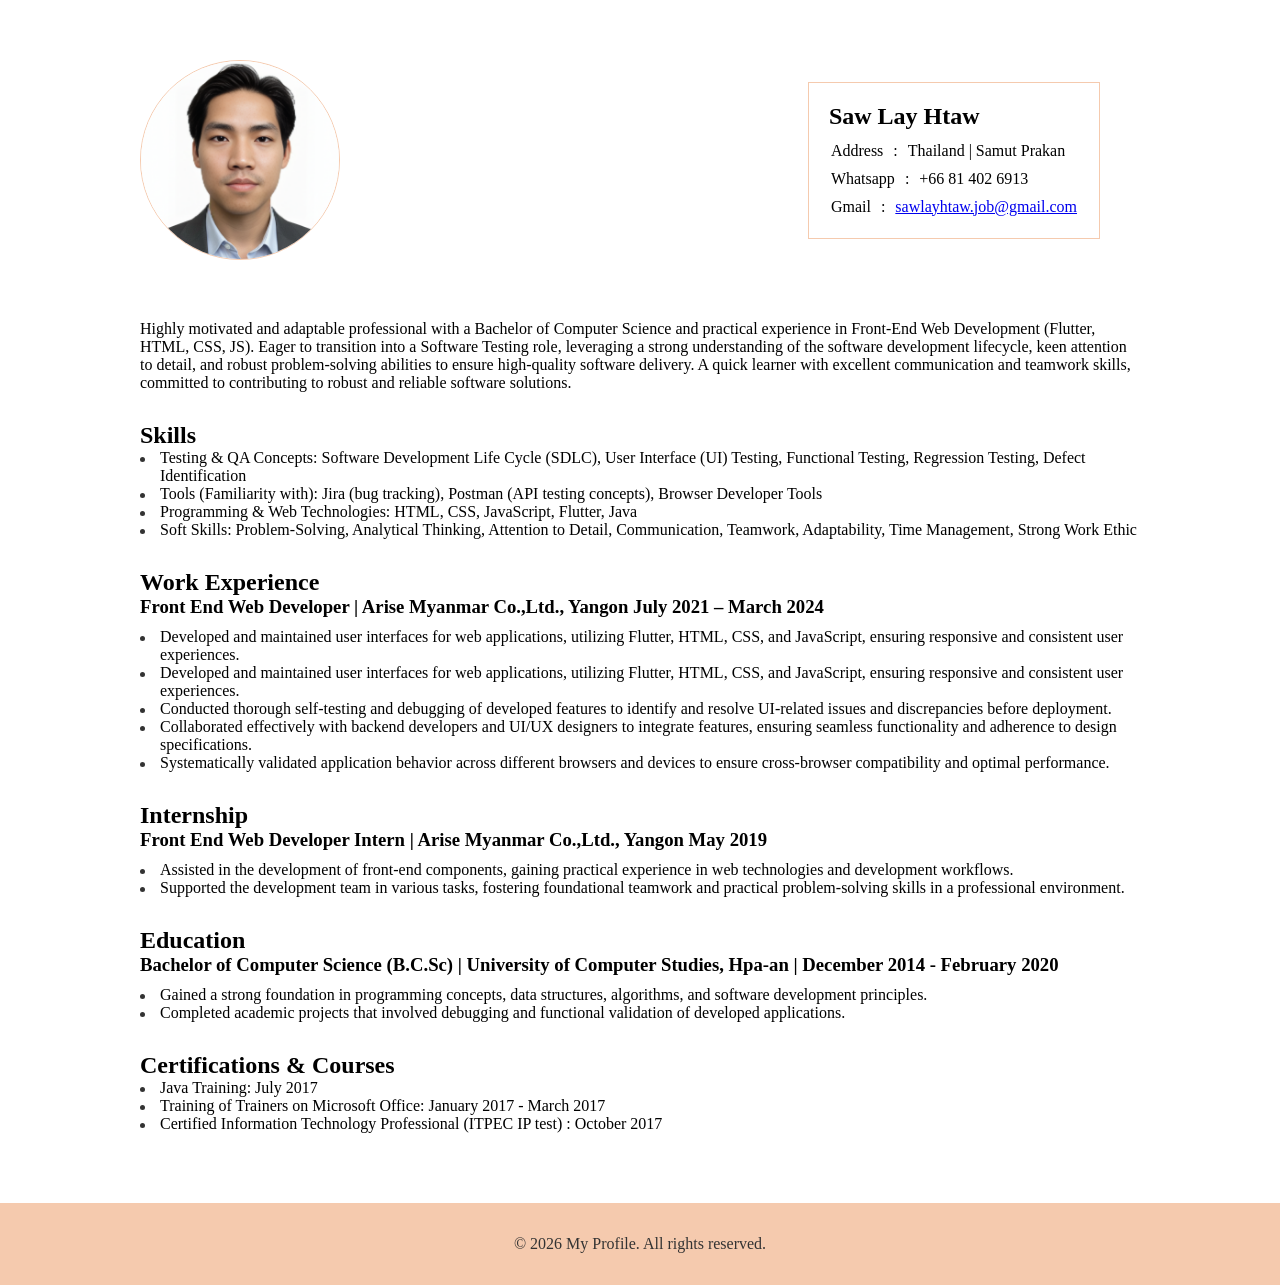
<file: index.html>
<!DOCTYPE html>
<html lang="en">
<head>
    <meta charset="UTF-8">
    <meta name="viewport" content="width=device-width, initial-scale=1.0">
    <title>I'm Saw Lay Htaw</title>
    <!-- Link to external CSS file -->
    <link rel="stylesheet" href="styles.css">
</head>
<body>
    <header>
        <div>
            <img src="images/sawlayhtaw.png" alt="Saw Lay Htaw" class="img_profile">
            <label>
                <span class="my_name">Saw Lay Htaw</span>
                <table>
                    <tr>
                        <td>Address</td>
                        <td>:</td>
                        <td>Thailand | Samut Prakan</td>
                    </tr>
                    <tr>
                        <td>Whatsapp</td>
                        <td>:</td>
                        <td>+66 81 402 6913</td>
                    </tr>
                    <tr>
                        <td>Gmail</td>
                        <td>:</td>
                        <td><a href="sawlayhtaw.job@gmail.com?subject=Website%20Inquiry" class="nav-email">sawlayhtaw.job@gmail.com</a></td>
                    </tr>
                </table>
            </label>
        </div>
    </header>

    <main>
        <section id="Summary">
            <h2></h2>
            <P>Highly motivated and adaptable professional with a Bachelor of Computer Science and practical experience in Front-End Web Development (Flutter, HTML, CSS, JS). Eager to transition into a Software Testing role, leveraging a strong understanding of the software development lifecycle, keen attention to detail, and robust problem-solving abilities to ensure high-quality software delivery. A quick learner with excellent communication and teamwork skills, committed to contributing to robust and reliable software solutions. </P>
        </section>
        <section id="Skills">
            <h2>Skills</h2>
            <ul>
                <li>Testing & QA Concepts: Software Development Life Cycle (SDLC), User Interface (UI) Testing, Functional Testing, Regression Testing, Defect Identification</li>
                <li>Tools (Familiarity with): Jira (bug tracking), Postman (API testing concepts), Browser Developer Tools</li>
                <li>Programming & Web Technologies: HTML, CSS, JavaScript, Flutter, Java</li>
                <li>Soft Skills: Problem-Solving, Analytical Thinking, Attention to Detail, Communication, Teamwork, Adaptability, Time Management, Strong Work Ethic</li>
            </ul>
        </section>
        <section id="WorkExperience">
            <h2>Work Experience</h2>
            <h3>Front End Web Developer | Arise Myanmar Co.,Ltd., Yangon July 2021 – March 2024</h3>
            <ul>
                <li>Developed and maintained user interfaces for web applications, utilizing Flutter, HTML, CSS, and JavaScript, ensuring responsive and consistent user experiences.</li>
                <li>Developed and maintained user interfaces for web applications, utilizing Flutter, HTML, CSS, and JavaScript, ensuring responsive and consistent user experiences.</li>
                <li>Conducted thorough self-testing and debugging of developed features to identify and resolve UI-related issues and discrepancies before deployment.</li>
                <li>Collaborated effectively with backend developers and UI/UX designers to integrate features, ensuring seamless functionality and adherence to design specifications.</li>
                <li>Systematically validated application behavior across different browsers and devices to ensure cross-browser compatibility and optimal performance.</li>
            </ul>
        </section>
        <section id="Internship">
            <h2>Internship</h2>
            <h3>Front End Web Developer Intern | Arise Myanmar Co.,Ltd., Yangon May 2019</h3>
            <ul>
                <li>Assisted in the development of front-end components, gaining practical experience in web technologies and development workflows.</li>
                <li>Supported the development team in various tasks, fostering foundational teamwork and practical problem-solving skills in a professional environment.</li>
            </ul>
        </section>
        <section id="Education">
            <h2>Education</h2>
            <h3>Bachelor of Computer Science (B.C.Sc) | University of Computer Studies, Hpa-an | December 2014 - February 2020</h3>
            <ul>
                <li>Gained a strong foundation in programming concepts, data structures, algorithms, and software development principles.</li>
                <li>Completed academic projects that involved debugging and functional validation of developed applications.</li>
            </ul>
        </section>
        <section id="CertificationsandCourses">
            <h2>Certifications & Courses</h2>
            <ul>
                <li>Java Training: July 2017</li>
                <li>Training of Trainers on Microsoft Office: January 2017 - March 2017</li>
                <li>Certified Information Technology Professional (ITPEC IP test) : October 2017</li>
            </ul>
        </section>
    </main>

    <footer>
        <p>&copy; 2026 My Profile. All rights reserved.</p>
    </footer>
</body>
</html>
</file>
<file: styles.css>
/* Reset and base styles */
* {
    margin: 0;
    padding: 0;
    box-sizing: border-box;
}
body {
    position: relative;
    width: 100%;
    display: flex;
    flex-direction: column;
    justify-content: center;
    align-items: center;
}
body::before {
    content: '';
    position: absolute;
    top: 0;
    left: 0;
    width: 100%;
    clip-path: polygon(0 0,100% 0,0 100%);
    background: linear-gradient(45deg,#aeabab);
    height: 228px;
    z-index: -1;
}
body::after {
    content: '';
    position: absolute;
    top: 0;
    right: 0;
    width: 100%;
    clip-path: polygon(-60px 0,100% 0,100% 100%);
    background: linear-gradient(45deg,#f5caae);
    height: 180px;
    z-index: -1;
}

/* Header styles */

header,main {
    width: 100%;
    max-width: 1080px;
}
header {
    padding: 40px;
}
header h1 {
    text-align: center;
    color: #4a5568;
    margin-bottom: 1rem;
    font-size: 2rem;
}

header label {
    display: block;
    border: 1.5px solid #f5caae;
    padding: 20px;
    margin-right: 40px;
    background: #fff;
}
header div {
    display: flex;
    align-items: center;
    justify-content: space-between;
    flex-wrap: wrap;
}

.img_profile {
    width: 200px;
    border-radius: 100%;
    border: 1px solid #f5caae;
    margin: 20px 20px 20px 0;
}
.my_name {
    font-size: 1.5rem;
    font-weight: bold;
}
h3 {
    margin-bottom: 10px;
}

/* main content */
main {
    padding: 0 40px 40px;
}
section {
    margin-bottom: 30px;
}
ul li {
    list-style: none;
    padding-left: 20px;
    position: relative;
}
ul li:before {
    content: '';
    position: absolute;
    background: #333;
    width: 5px;
    height: 5px;
    left: 0;
    border-radius: 100%;
    top: 0.5em;
}
table tr {
    margin-top: 10px;
    display: flex;
}
tr td:nth-child(2) {
    margin: 0 10px 0;
    display: block;
}

/* Footer */
footer {
    width: 100%;
    text-align: center;
    padding: 2rem;
    color: #333;
    background: #f5caae;
}

/* Responsive design */
@media (max-width: 768px) {

    main {
        padding: 1rem;
    }
}
</file>
